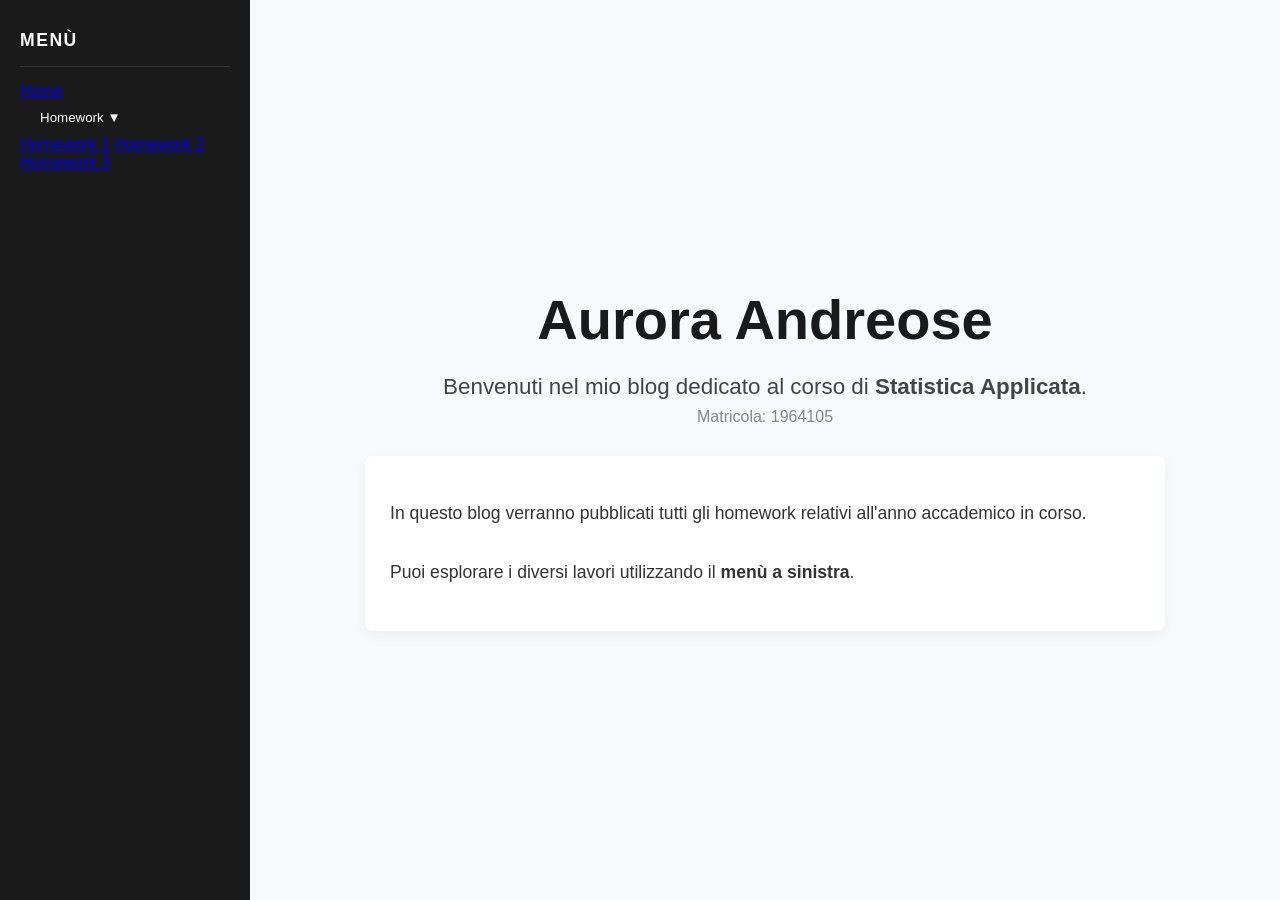
<file: index.html>
<!DOCTYPE html>
<html lang="it">
<head>
    <meta charset="UTF-8">
    <title>Blog Aurora Andreose</title>
    <link rel="stylesheet" href="style.css">
</head>
<body>

    <div class="sidebar">
        <h2>Menù</h2>
        
        <a href="index.html" class="home-link">Home</a>

        <div class="dropdown">
            <button class="dropbtn">Homework ▼</button>
            <div class="dropdown-content">
                <a href="hw1.html">Homework 1</a>
                <a href="hw2.html">Homework 2</a>
                <a href="hw3.html">Homework 3</a>
                
                </div>
        </div>
    </div>

    <div class="main-content">
        <div class="container-centrato">
            <h1>Aurora Andreose</h1>
            <p class="intro-text">
                Benvenuti nel mio blog dedicato al corso di <strong>Statistica Applicata</strong>.
                <br>
                <span class="matricola">Matricola: 1964105</span>
            </p>

            <section class="description">
                <p>
                    In questo blog verranno pubblicati tutti gli homework relativi all'anno accademico in corso.
                    <br><br>
                    Puoi esplorare i diversi lavori utilizzando il <strong>menù a sinistra</strong>.
                </p>
            </section>
        </div>
    </div>

</body>
</html>
</file>
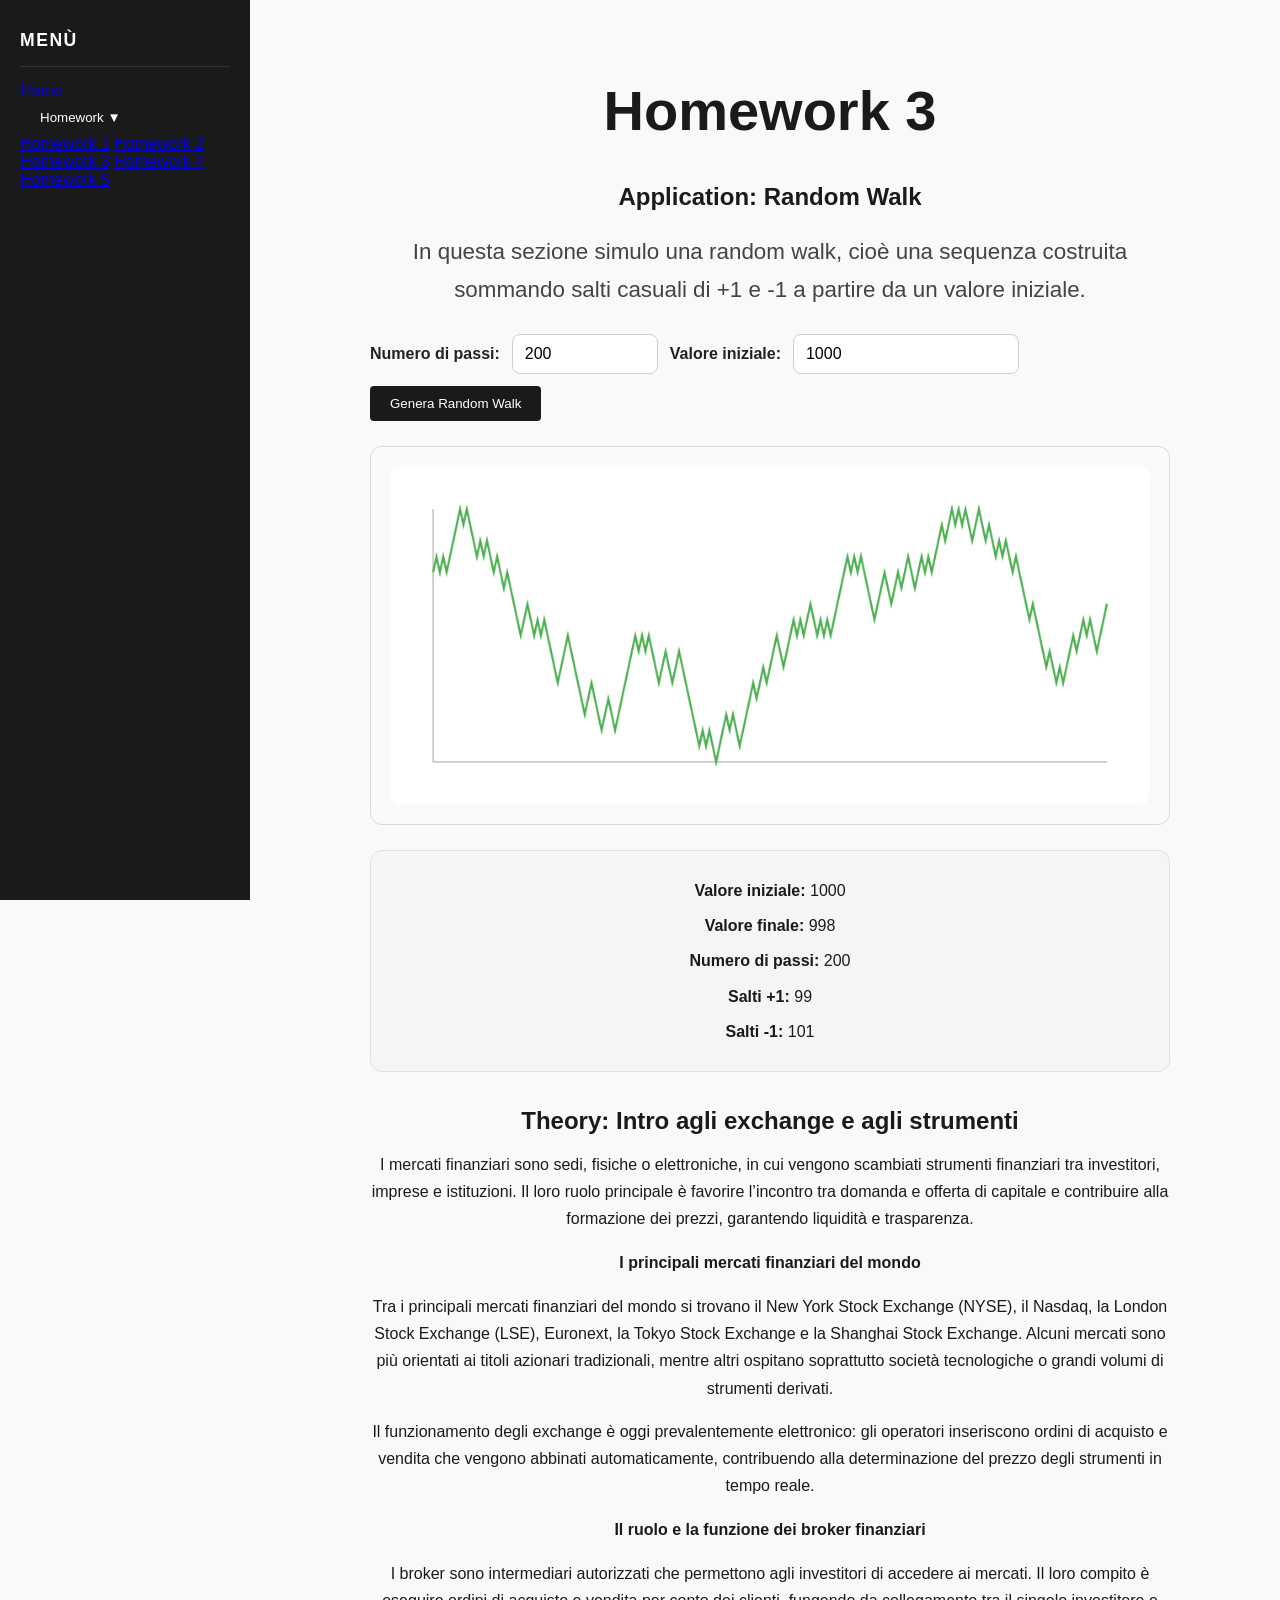
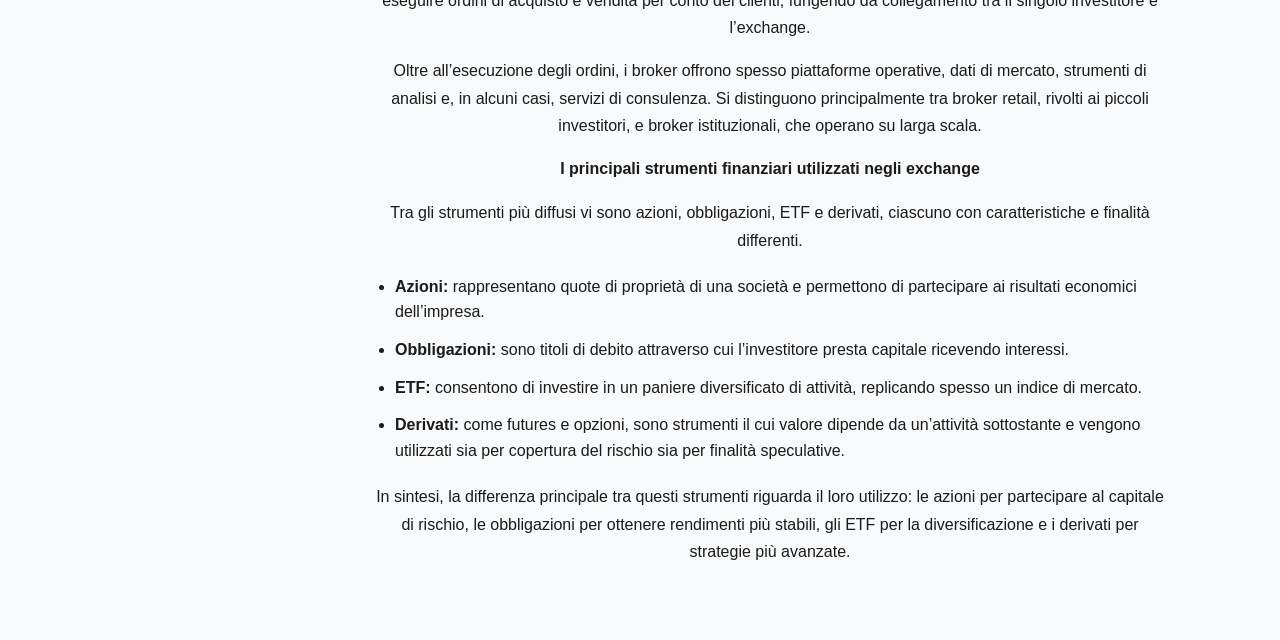
<file: hw3.html>
<!DOCTYPE html>
<html lang="it">
<head>
  <meta charset="UTF-8">
  <meta name="viewport" content="width=device-width, initial-scale=1.0">
  <title>Homework 3</title>
  <link rel="stylesheet" href="style.css">
  <link rel="stylesheet" href="hw3.css">
</head>
<body>

  <div class="sidebar">
    <h2>Menù</h2>

    <a href="index.html" class="home-link">Home</a>

    <div class="dropdown">
      <button class="dropbtn">Homework ▼</button>
      <div class="dropdown-content">
        <a href="hw1.html">Homework 1</a>
        <a href="hw2.html">Homework 2</a>
        <a href="hw3.html">Homework 3</a>
        <a href="hw4.html">Homework 4</a>
        <a href="hw5.html">Homework 5</a>
      </div>
    </div>
  </div>

  <div class="main-content">
   <div class="container-centrato">
    <h1 class="main-title">Homework 3</h1>

    <div class="card">
      <h2>Application: Random Walk</h2>

      <p class="intro-text">
        In questa sezione simulo una random walk, cioè una sequenza costruita sommando
        salti casuali di +1 e -1 a partire da un valore iniziale.
      </p>

      <div class="button-row controls-row">
        <label for="steps">Numero di passi:</label>
        <input type="number" id="steps" value="200" min="10" max="2000">

        <label for="startValue">Valore iniziale:</label>
        <input type="number" id="startValue" value="1000">

        <button onclick="generaRandomWalk()">Genera Random Walk</button>
      </div>

      <div class="chart-box">
        <canvas id="graficoRandomWalk" width="900" height="400"></canvas>
      </div>

      <div class="results-box">
        <p><strong>Valore iniziale:</strong> <span id="valoreIniziale">-</span></p>
        <p><strong>Valore finale:</strong> <span id="valoreFinale">-</span></p>
        <p><strong>Numero di passi:</strong> <span id="numeroPassi">-</span></p>
        <p><strong>Salti +1:</strong> <span id="numPlus">-</span></p>
        <p><strong>Salti -1:</strong> <span id="numMinus">-</span></p>
      </div>
    </div>

    <div class="card">
      <h3>Theory: Intro agli exchange e agli strumenti</h3>

<p>
I mercati finanziari sono sedi, fisiche o elettroniche, in cui vengono scambiati
strumenti finanziari tra investitori, imprese e istituzioni. Il loro ruolo principale
è favorire l’incontro tra domanda e offerta di capitale e contribuire alla formazione
dei prezzi, garantendo liquidità e trasparenza.
</p>

<h4>I principali mercati finanziari del mondo</h4>

<p>
Tra i principali mercati finanziari del mondo si trovano il New York Stock Exchange (NYSE),
il Nasdaq, la London Stock Exchange (LSE), Euronext, la Tokyo Stock Exchange e la Shanghai Stock Exchange.
Alcuni mercati sono più orientati ai titoli azionari tradizionali, mentre altri ospitano
soprattutto società tecnologiche o grandi volumi di strumenti derivati.
</p>

<p>
Il funzionamento degli exchange è oggi prevalentemente elettronico: gli operatori inseriscono
ordini di acquisto e vendita che vengono abbinati automaticamente, contribuendo alla determinazione
del prezzo degli strumenti in tempo reale.
</p>

<h4>Il ruolo e la funzione dei broker finanziari</h4>

<p>
I broker sono intermediari autorizzati che permettono agli investitori di accedere ai mercati.
Il loro compito è eseguire ordini di acquisto e vendita per conto dei clienti, fungendo da collegamento
tra il singolo investitore e l’exchange.
</p>

<p>
Oltre all’esecuzione degli ordini, i broker offrono spesso piattaforme operative,
dati di mercato, strumenti di analisi e, in alcuni casi, servizi di consulenza.
Si distinguono principalmente tra broker retail, rivolti ai piccoli investitori,
e broker istituzionali, che operano su larga scala.
</p>

<h4>I principali strumenti finanziari utilizzati negli exchange</h4>

<p>
Tra gli strumenti più diffusi vi sono azioni, obbligazioni, ETF e derivati,
ciascuno con caratteristiche e finalità differenti.
</p>

<ul>
  <li>
    <strong>Azioni:</strong> rappresentano quote di proprietà di una società e permettono
    di partecipare ai risultati economici dell’impresa.
  </li>

  <li>
    <strong>Obbligazioni:</strong> sono titoli di debito attraverso cui l’investitore
    presta capitale ricevendo interessi.
  </li>

  <li>
    <strong>ETF:</strong> consentono di investire in un paniere diversificato di attività,
    replicando spesso un indice di mercato.
  </li>

  <li>
    <strong>Derivati:</strong> come futures e opzioni, sono strumenti il cui valore dipende
    da un’attività sottostante e vengono utilizzati sia per copertura del rischio sia per
    finalità speculative.
  </li>
</ul>

<p>
In sintesi, la differenza principale tra questi strumenti riguarda il loro utilizzo:
le azioni per partecipare al capitale di rischio, le obbligazioni per ottenere rendimenti
più stabili, gli ETF per la diversificazione e i derivati per strategie più avanzate.
</p>
    </div>
    </div> <!-- container-centrato -->
  </div>

  <script src="hw3.js"></script>
</body>
</html>
</file>
<file: style.css>
/* RESET E LAYOUT BASE */
body {
    display: flex;
    margin: 0;
    font-family: 'Segoe UI', Arial, sans-serif;
    background-color: #f8f9fa;
    color: #1a1a1a;
}

/* SIDEBAR NERA */
.sidebar {
    width: 250px;
    height: 100vh;
    background-color: #1a1a1a;
    color: white;
    padding: 30px 20px;
    position: fixed;
    box-sizing: border-box;
}

.sidebar h2 {
    font-size: 1.1rem;
    border-bottom: 1px solid #333;
    padding-bottom: 15px;
    margin-top: 0;
    text-transform: uppercase;
    letter-spacing: 1.5px;
}

/* CONTENUTO PRINCIPALE (CENTRATO) */
.main-content {
    margin-left: 250px;
    width: calc(100% - 250px);
    display: flex;
    justify-content: center;
    align-items: center;
    min-height: 100vh;
    padding: 40px;
    box-sizing: border-box;
}

.container-centrato {
    max-width: 800px;
    width: 100%;
    text-align: center;
}

/* TITOLI E TESTO INTRODUTTIVO */
h1 {
    font-size: 3.5rem;
    color: #1a1a1a;
    margin-bottom: 10px;
    font-weight: 700;
}

.intro-text {
    font-size: 1.4rem;
    color: #444;
    margin-bottom: 30px;
}

.matricola {
    display: block;
    margin-top: 8px;
    font-size: 1rem;
    color: #888;
}

/* BOX DESCRIZIONE E HOMEWORK */
.description, #box {
    font-size: 1.1rem;
    line-height: 1.7;
    color: #333;
    background: white;
    padding: 25px;
    border-radius: 8px;
    box-shadow: 0 4px 12px rgba(0,0,0,0.05);
    text-align: left; /* Il testo lungo è meglio a sinistra */
    margin: 20px 0;
}

/* BOTTONI (Es: Cambia Testo) */
button {
    background-color: #1a1a1a;
    color: white;
    border: none;
    padding: 10px 20px;
    border-radius: 4px;
    cursor: pointer;
    transition: 0.3s;
}

button:hover {
    background-color: #4CAF50;
}

/* MENU A SINISTRA (NAVIGAZIONE) */
.menu-titolo {
    color: #4CAF50;
    font-size: 0.8rem;
    font-weight: bold;
    margin: 20px 0 10px 0;
}

.nav-links {
    list-style: none;
    padding: 0;
}

.nav-links li {
    margin-bottom: 12px;
}

.nav-links a {
    color: #ccc;
    text-decoration: none;
    transition: 0.3s;
}

.nav-links a:hover {
    color: white;
    padding-left: 5px;
}
</file>
<file: hw3.css>
.main-content {
  margin-left: 260px;
  padding: 40px 60px;
}

.main-title {
  text-align: center;
  margin-bottom: 40px;
}

.card {
  max-width: 1000px;
  margin: 0 auto 35px auto;
}

.intro-text {
  max-width: 900px;
  margin-bottom: 25px;
}

.controls-row {
  display: flex;
  flex-wrap: wrap;
  align-items: center;
  gap: 12px;
  margin-top: 20px;
  margin-bottom: 25px;
}

.controls-row label {
  font-weight: 600;
  color: #222;
}

.controls-row input {
  padding: 10px 12px;
  border: 1px solid #cfcfcf;
  border-radius: 8px;
  font-size: 16px;
  min-width: 120px;
}

.chart-box {
  margin: 25px 0;
  padding: 20px;
  background: #fafafa;
  border: 1px solid #d9d9d9;
  border-radius: 12px;
}

#graficoRandomWalk {
  width: 100%;
  height: auto;
  display: block;
  margin: 0 auto;
  background: white;
  border-radius: 8px;
}

.results-box {
  margin-top: 20px;
  padding: 18px 20px;
  background: #f5f5f5;
  border-radius: 12px;
  border: 1px solid #e0e0e0;
}

.results-box p {
  margin: 8px 0;
  font-size: 16px;
}

.card h2 {
  margin-bottom: 18px;
}

.card h3 {
  margin-top: 24px;
  margin-bottom: 10px;
  font-size: 24px;
}

.card p {
  line-height: 1.7;
}
ul {
  text-align: left;
  margin: 20px 0;
  padding-left: 25px;
}

ul li {
  margin-bottom: 12px;
  line-height: 1.6;
}
</file>
